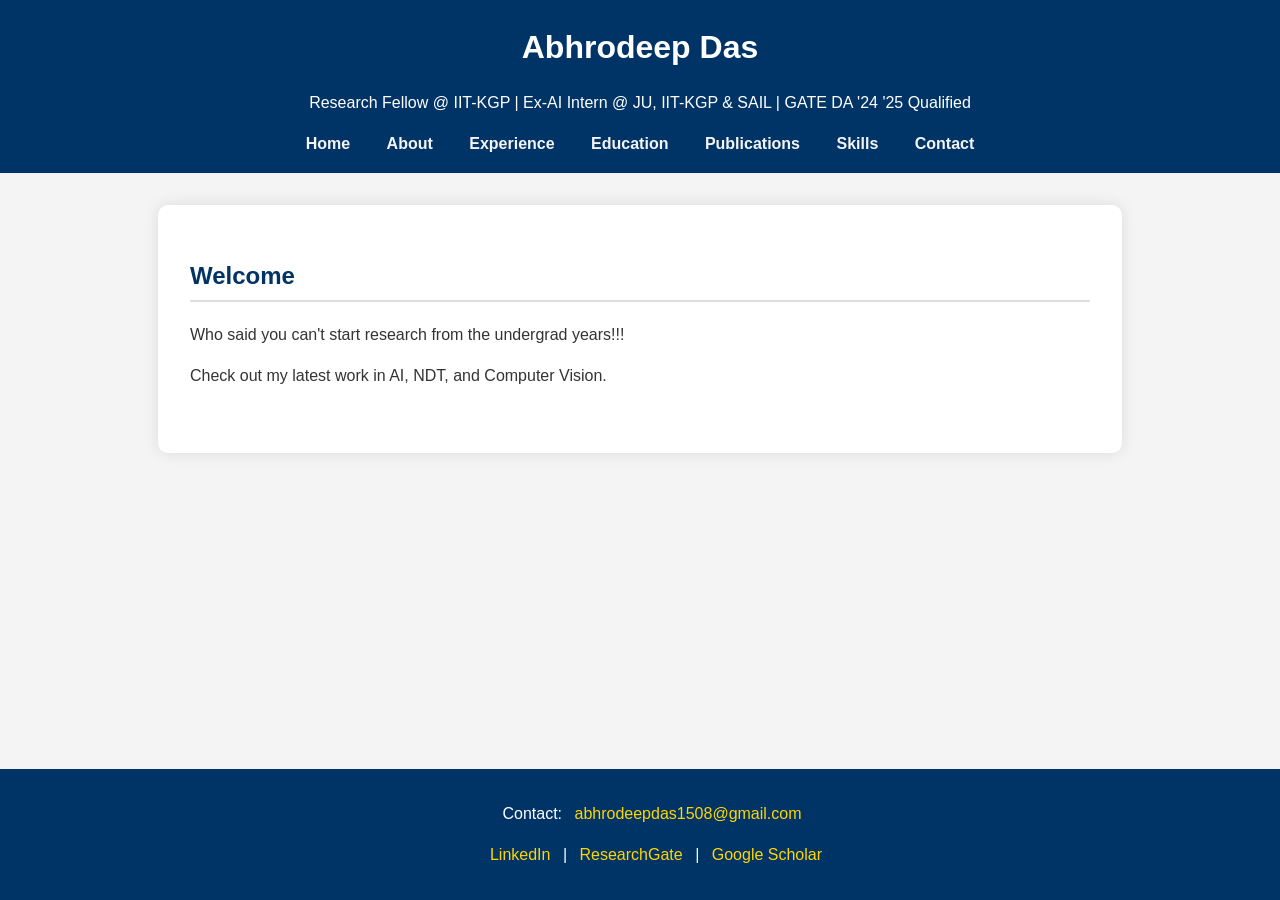
<file: index.html>
<!DOCTYPE html>
<html lang="en">
<head>
  <meta charset="UTF-8" />
  <meta name="viewport" content="width=device-width, initial-scale=1.0" />
  <title>Abhrodeep Das - Research Fellow</title>
  <link rel="stylesheet" href="style.css" />
</head>
<body>
  <header>
    <h1>Abhrodeep Das</h1>
    <p>Research Fellow @ IIT-KGP | Ex-AI Intern @ JU, IIT-KGP & SAIL | GATE DA '24 '25 Qualified</p>
    <nav>
      <a href="index.html">Home</a>
      <a href="about.html">About</a>
      <a href="experience.html">Experience</a>
      <a href="education.html">Education</a>
      <a href="publications.html">Publications</a>
      <a href="skills.html">Skills</a>
      <a href="contact.html">Contact</a>
    </nav>
  </header>

  <main>
    <section>
      <h2>Welcome</h2>
      <p>Who said you can't start research from the undergrad years!!!</p>
      <p>Check out my latest work in AI, NDT, and Computer Vision.</p>
    </section>
  </main>

  <footer>
    <p>Contact: <a href="mailto:abhrodeepdas1508@gmail.com">abhrodeepdas1508@gmail.com</a></p>
    <p>
      <a href="https://www.linkedin.com/in/abhrodeep-das-5a5354202">LinkedIn</a> |
      <a href="https://www.researchgate.net/profile/Abhrodeep-Das">ResearchGate</a> |
      <a href="https://scholar.google.com/citations?user=EVxzDwEAAAAJ&hl=en">Google Scholar</a>
    </p>
  </footer>
</body>
</html>
</file>
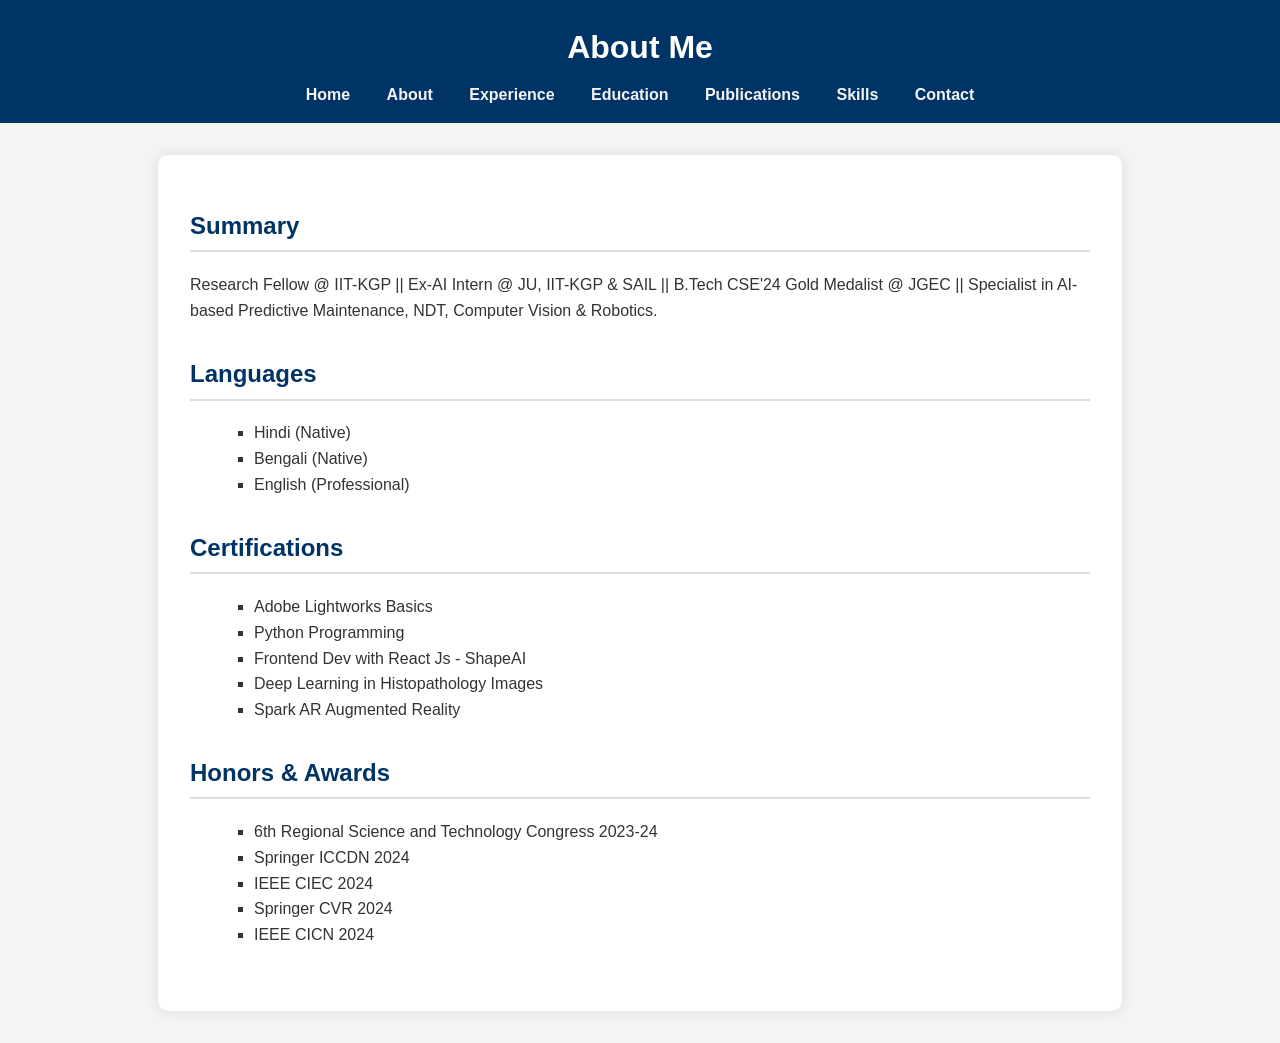
<file: about.html>
<!-- about.html -->
<!-- Save the below in a separate file named about.html -->

<!DOCTYPE html>
<html lang="en">
<head><meta charset="UTF-8"><meta name="viewport" content="width=device-width, initial-scale=1.0"><title>About - Abhrodeep Das</title><link rel="stylesheet" href="style.css"></head>
<body>
<header><h1>About Me</h1>
    <nav>
      <a href="index.html">Home</a>
      <a href="about.html">About</a>
      <a href="experience.html">Experience</a>
      <a href="education.html">Education</a>
      <a href="publications.html">Publications</a>
      <a href="skills.html">Skills</a>
      <a href="contact.html">Contact</a>
    </nav>
</header>

<main>
  <section>
    <h2>Summary</h2>
    <p>Research Fellow @ IIT-KGP || Ex-AI Intern @ JU, IIT-KGP & SAIL || B.Tech CSE'24 Gold Medalist @ JGEC || Specialist in AI-based Predictive Maintenance, NDT, Computer Vision & Robotics.</p>
  </section>
  <section>
    <h2>Languages</h2>
    <ul>
      <li>Hindi (Native)</li>
      <li>Bengali (Native)</li>
      <li>English (Professional)</li>
    </ul>
  </section>
  <section>
    <h2>Certifications</h2>
    <ul>
      <li>Adobe Lightworks Basics</li>
      <li>Python Programming</li>
      <li>Frontend Dev with React Js - ShapeAI</li>
      <li>Deep Learning in Histopathology Images</li>
      <li>Spark AR Augmented Reality</li>
    </ul>
  </section>
  <section>
    <h2>Honors & Awards</h2>
    <ul>
      <li>6th Regional Science and Technology Congress 2023-24</li>
      <li>Springer ICCDN 2024</li>
      <li>IEEE CIEC 2024</li>
      <li>Springer CVR 2024</li>
      <li>IEEE CICN 2024</li>
    </ul>
  </section>
</main>
</body>
</html>
</file>
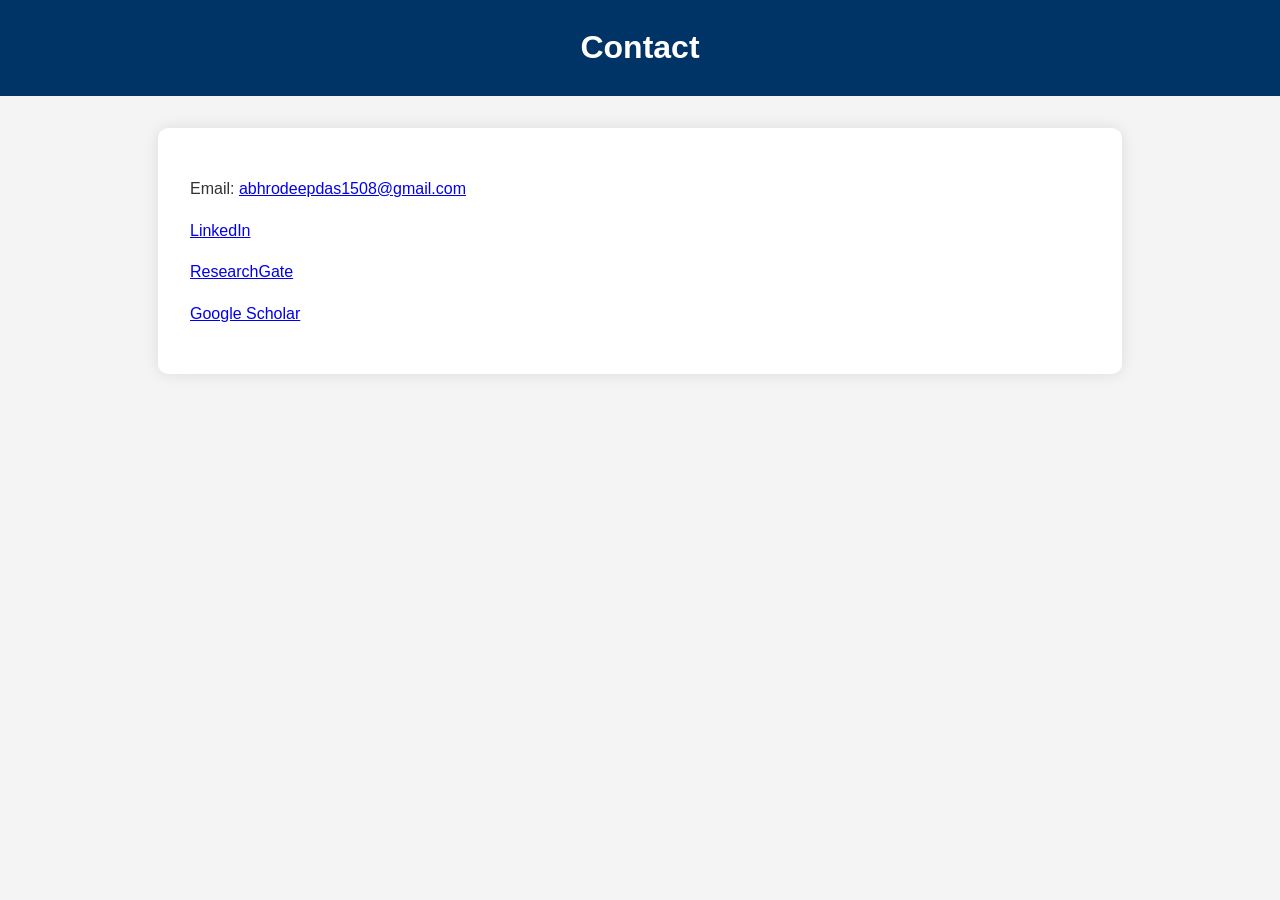
<file: contact.html>
<!-- contact.html -->
<!DOCTYPE html>
<html lang="en">
<head><meta charset="UTF-8"><meta name="viewport" content="width=device-width, initial-scale=1.0"><title>Contact - Abhrodeep Das</title><link rel="stylesheet" href="style.css"></head>
<body>
<header><h1>Contact</h1></header>
<main>
  <p>Email: <a href="mailto:abhrodeepdas1508@gmail.com">abhrodeepdas1508@gmail.com</a></p>
  <p><a href="https://www.linkedin.com/in/abhrodeep-das-5a5354202">LinkedIn</a></p>
  <p><a href="https://www.researchgate.net/profile/Abhrodeep-Das">ResearchGate</a></p>
  <p><a href="https://scholar.google.com/citations?user=EVxzDwEAAAAJ&hl=en">Google Scholar</a></p>
</main>
</body>
</html>
</file>
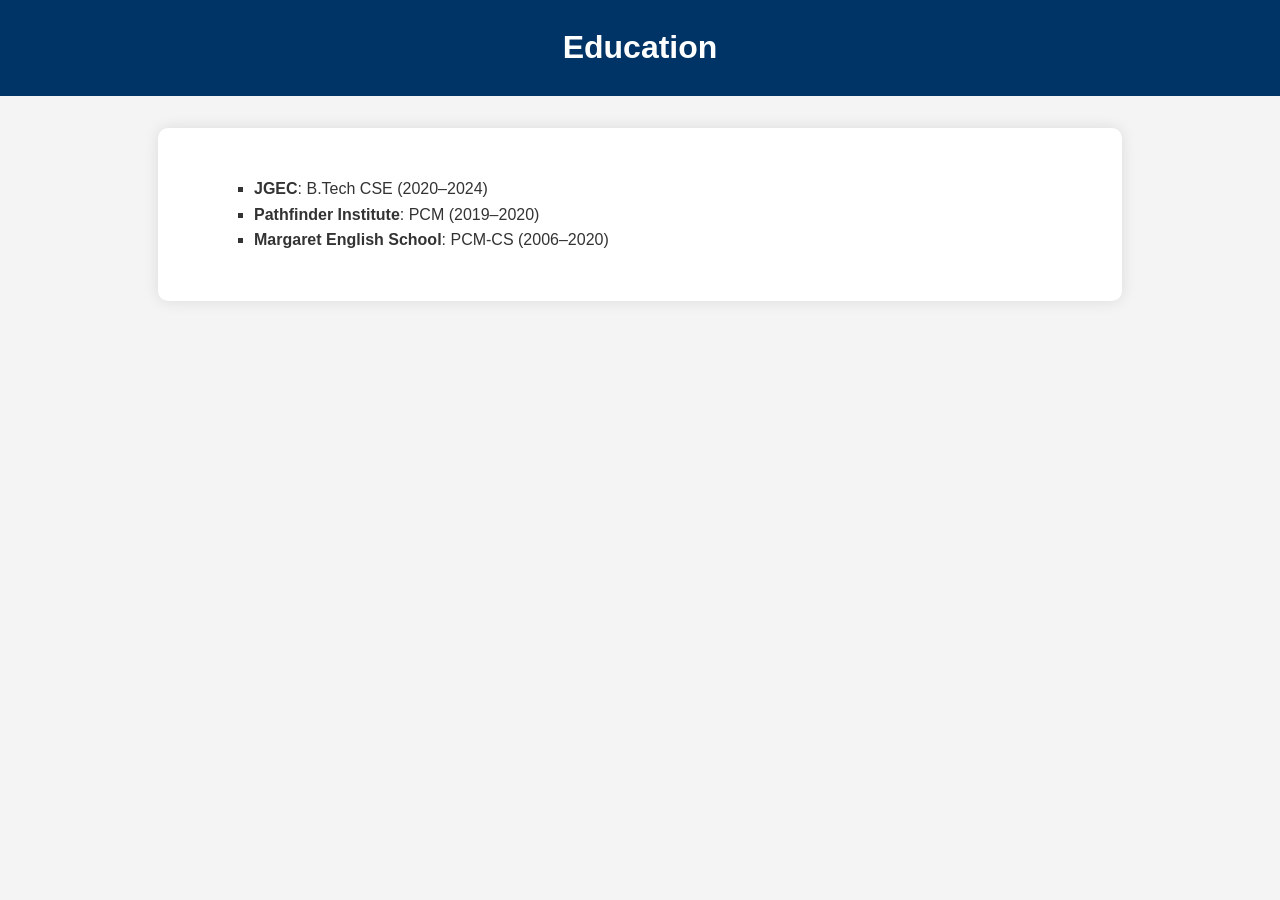
<file: education.html>
<!-- education.html -->
<!DOCTYPE html>
<html lang="en">
<head><meta charset="UTF-8"><meta name="viewport" content="width=device-width, initial-scale=1.0"><title>Education - Abhrodeep Das</title><link rel="stylesheet" href="style.css"></head>
<body>
<header><h1>Education</h1></header>
<main>
  <ul>
    <li><strong>JGEC</strong>: B.Tech CSE (2020–2024)</li>
    <li><strong>Pathfinder Institute</strong>: PCM (2019–2020)</li>
    <li><strong>Margaret English School</strong>: PCM-CS (2006–2020)</li>
  </ul>
</main>
</body>
</html>
</file>
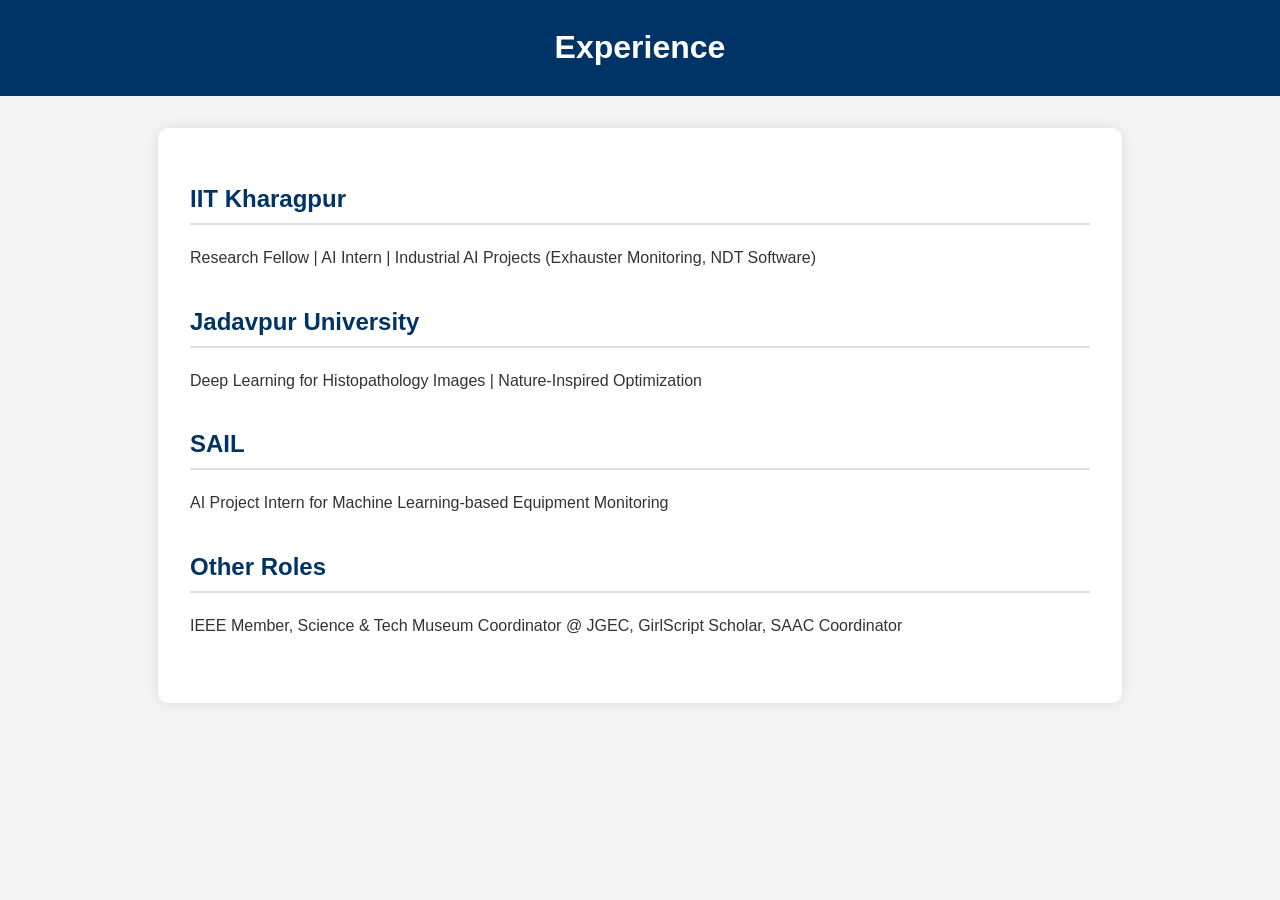
<file: experience.html>
<!-- experience.html -->
<!-- Save the below in a separate file named experience.html -->

<!DOCTYPE html>
<html lang="en">
<head><meta charset="UTF-8"><meta name="viewport" content="width=device-width, initial-scale=1.0"><title>Experience - Abhrodeep Das</title><link rel="stylesheet" href="style.css"></head>
<body>
<header><h1>Experience</h1></header>
<main>
  <section>
    <h2>IIT Kharagpur</h2>
    <p>Research Fellow | AI Intern | Industrial AI Projects (Exhauster Monitoring, NDT Software)</p>
  </section>
  <section>
    <h2>Jadavpur University</h2>
    <p>Deep Learning for Histopathology Images | Nature-Inspired Optimization</p>
  </section>
  <section>
    <h2>SAIL</h2>
    <p>AI Project Intern for Machine Learning-based Equipment Monitoring</p>
  </section>
  <section>
    <h2>Other Roles</h2>
    <p>IEEE Member, Science & Tech Museum Coordinator @ JGEC, GirlScript Scholar, SAAC Coordinator</p>
  </section>
</main>
</body>
</html>
</file>
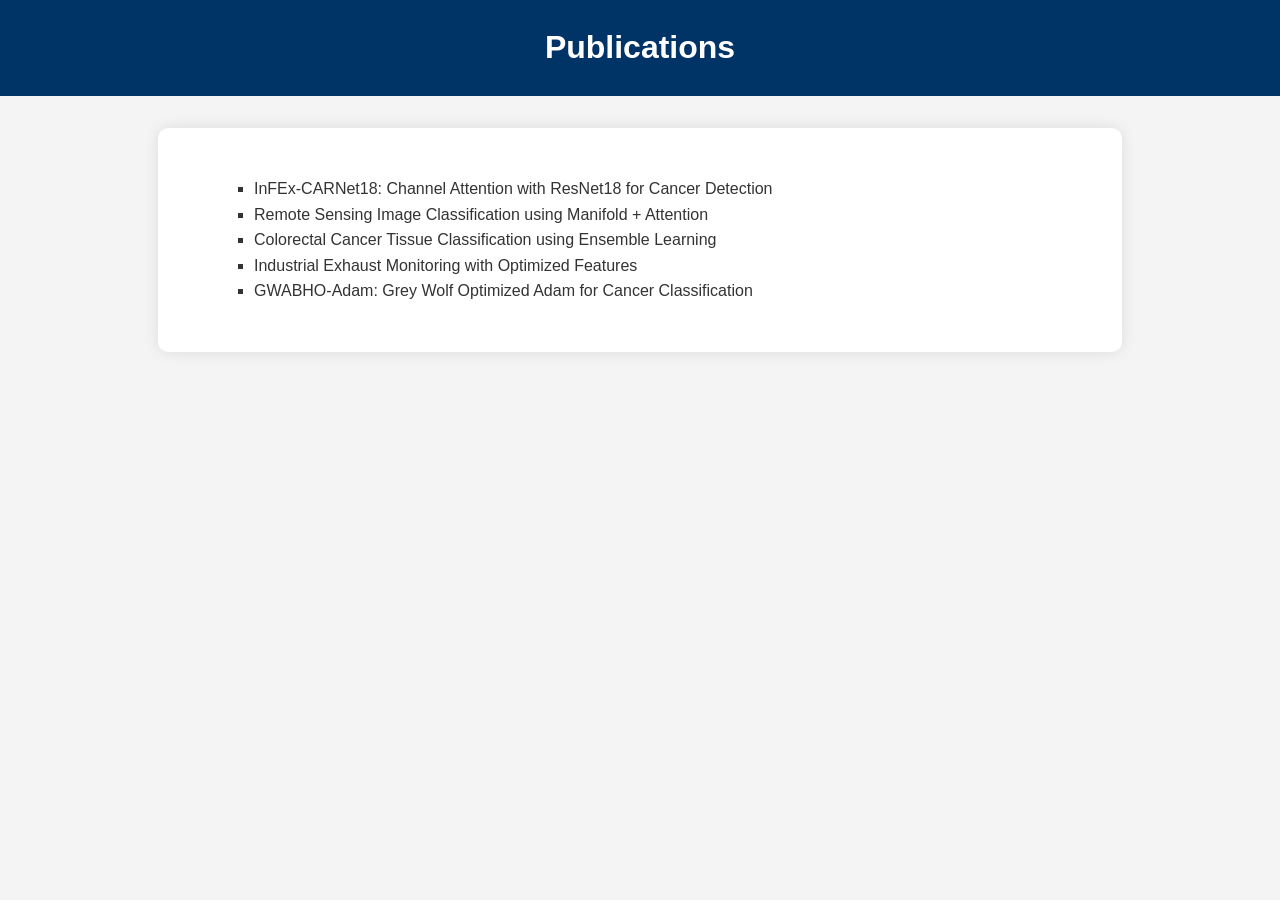
<file: publication.html>
<!-- publications.html -->
<!DOCTYPE html>
<html lang="en">
<head><meta charset="UTF-8"><meta name="viewport" content="width=device-width, initial-scale=1.0"><title>Publications - Abhrodeep Das</title><link rel="stylesheet" href="style.css"></head>
<body>
<header><h1>Publications</h1></header>
<main>
  <ul>
    <li>InFEx-CARNet18: Channel Attention with ResNet18 for Cancer Detection</li>
    <li>Remote Sensing Image Classification using Manifold + Attention</li>
    <li>Colorectal Cancer Tissue Classification using Ensemble Learning</li>
    <li>Industrial Exhaust Monitoring with Optimized Features</li>
    <li>GWABHO-Adam: Grey Wolf Optimized Adam for Cancer Classification</li>
  </ul>
</main>
</body>
</html>
</file>
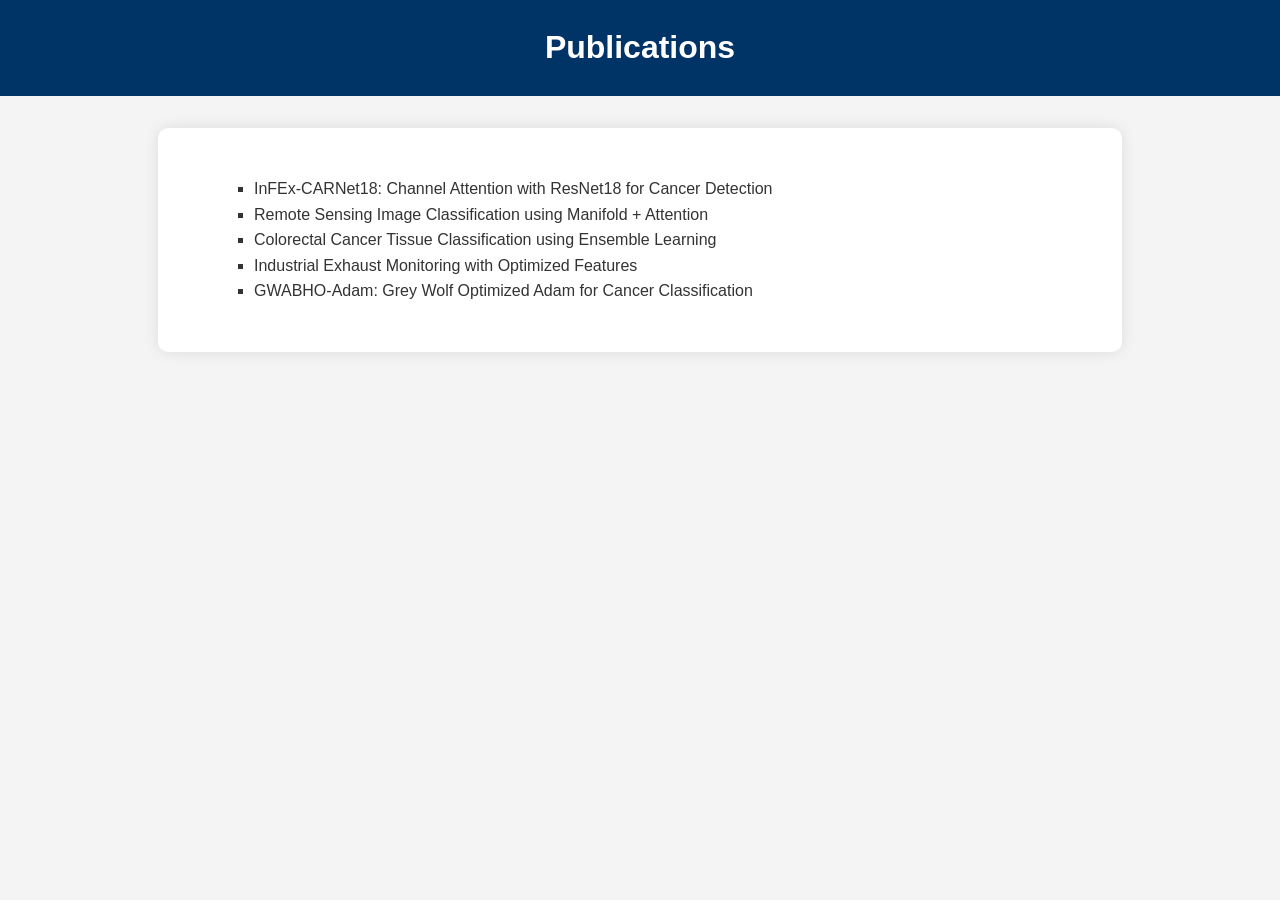
<file: publications.html>
<!-- publications.html -->
<!DOCTYPE html>
<html lang="en">
<head><meta charset="UTF-8"><meta name="viewport" content="width=device-width, initial-scale=1.0"><title>Publications - Abhrodeep Das</title><link rel="stylesheet" href="style.css"></head>
<body>
<header><h1>Publications</h1></header>
<main>
  <ul>
    <li>InFEx-CARNet18: Channel Attention with ResNet18 for Cancer Detection</li>
    <li>Remote Sensing Image Classification using Manifold + Attention</li>
    <li>Colorectal Cancer Tissue Classification using Ensemble Learning</li>
    <li>Industrial Exhaust Monitoring with Optimized Features</li>
    <li>GWABHO-Adam: Grey Wolf Optimized Adam for Cancer Classification</li>
  </ul>
</main>
</body>
</html>
</file>
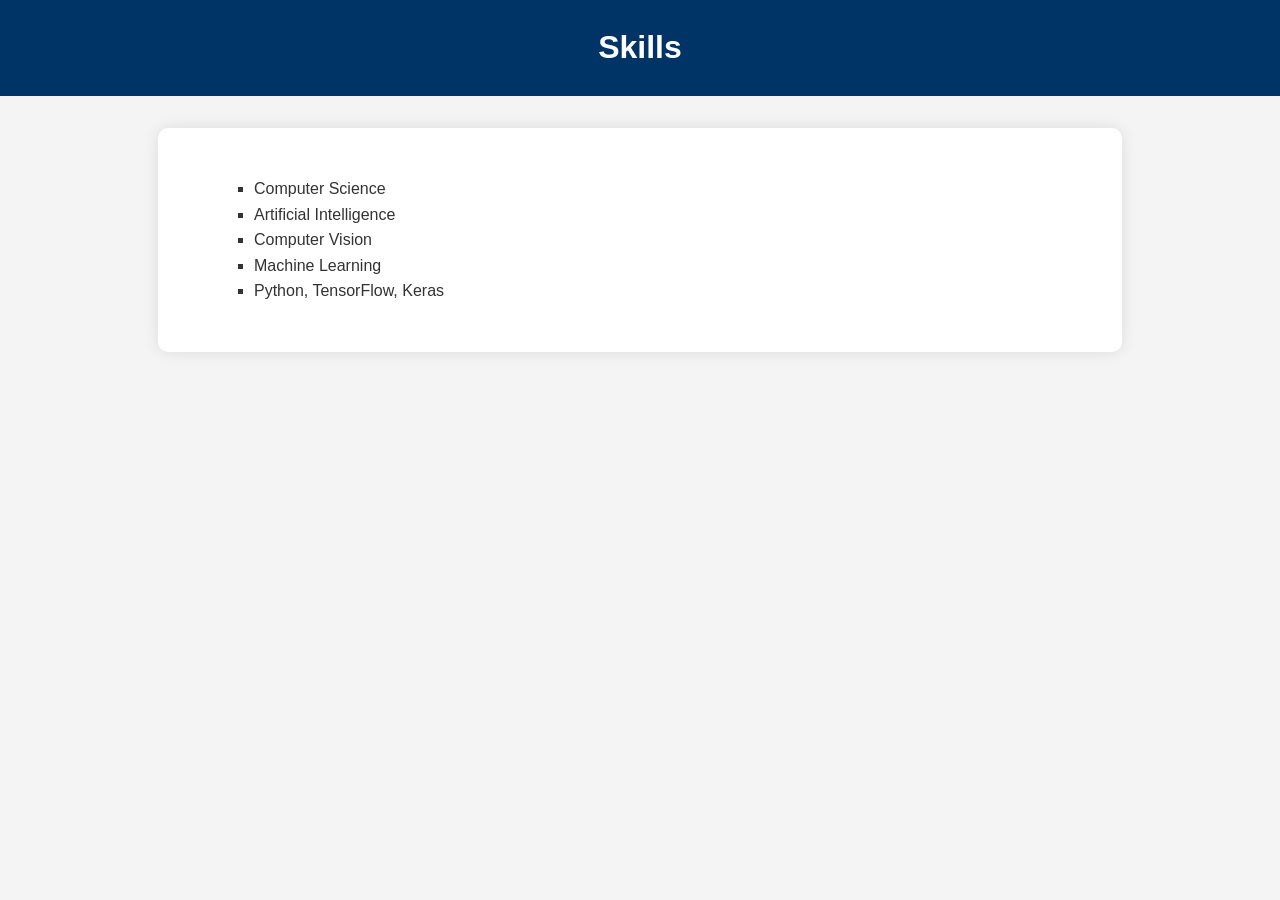
<file: skills.html>
<!-- skills.html -->
<!DOCTYPE html>
<html lang="en">
<head><meta charset="UTF-8"><meta name="viewport" content="width=device-width, initial-scale=1.0"><title>Skills - Abhrodeep Das</title><link rel="stylesheet" href="style.css"></head>
<body>
<header><h1>Skills</h1></header>
<main>
  <ul>
    <li>Computer Science</li>
    <li>Artificial Intelligence</li>
    <li>Computer Vision</li>
    <li>Machine Learning</li>
    <li>Python, TensorFlow, Keras</li>
  </ul>
</main>
</body>
</html>
</file>
<file: style.css>
/* style.css */

body {
  margin: 0;
  font-family: 'Segoe UI', Tahoma, Geneva, Verdana, sans-serif;
  line-height: 1.6;
  background-color: #f4f4f4;
  color: #333;
}

header {
  background-color: #003366;
  color: white;
  padding: 1rem;
  text-align: center;
}

header h1 {
  margin: 0.2em 0;
}

header nav {
  margin-top: 0.5em;
}

header nav a {
  color: #f4f4f4;
  margin: 0 1em;
  text-decoration: none;
  font-weight: bold;
}

header nav a:hover {
  text-decoration: underline;
}

main {
  max-width: 900px;
  margin: 2rem auto;
  background: white;
  padding: 2rem;
  border-radius: 10px;
  box-shadow: 0 0 15px rgba(0,0,0,0.1);
}

section {
  margin-bottom: 2rem;
}

h2 {
  color: #003366;
  border-bottom: 2px solid #ddd;
  padding-bottom: 0.3rem;
}

ul {
  list-style-type: square;
  margin-left: 1.5rem;
}

footer {
  text-align: center;
  padding: 1rem;
  background: #003366;
  color: white;
  position: fixed;
  bottom: 0;
  width: 100%;
}

footer a {
  color: #ffd700;
  text-decoration: none;
  margin: 0 0.5rem;
}

footer a:hover {
  text-decoration: underline;
}
</file>
